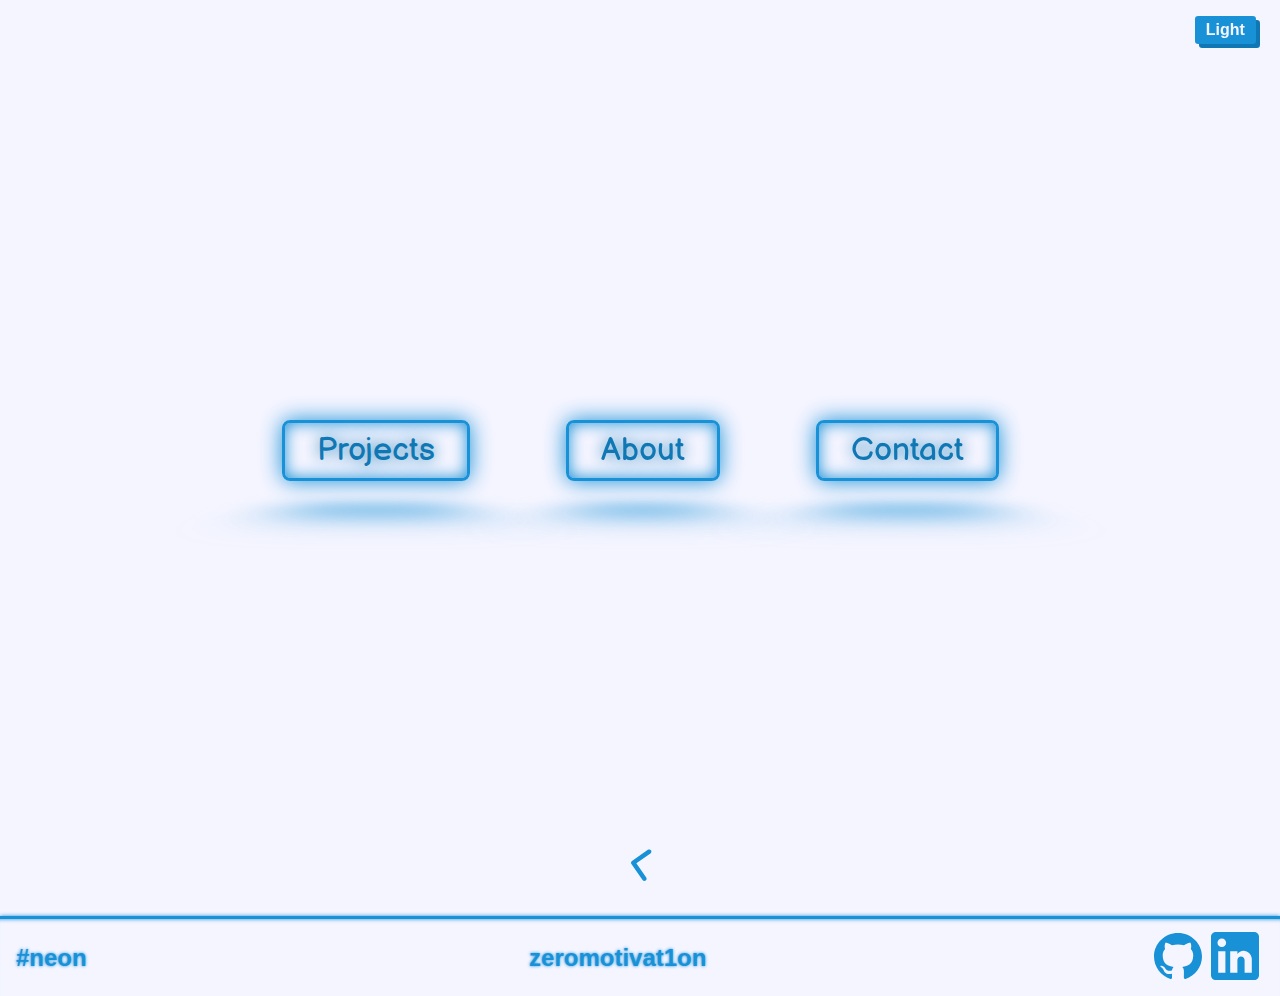
<file: index.html>
<!DOCTYPE html>
<html lang="en">
<head>
    <meta charset="UTF-8">
    <meta http-equiv="X-UA-Compatible" content="IE=edge">
    <meta name="viewport" content="width=device-width, initial-scale=1.0">
    <title>Main</title>
    <link rel="shortcut icon" type="image/x" href="images/favicon.ico">
    <link rel="stylesheet" href="styles/index.css">
    <link rel="stylesheet" href="styles/footer.css">
    <link rel="stylesheet" href="https://fonts.googleapis.com/css2?family=Balsamiq+Sans&display=swap">
    <!-- defer allows to include file after the whole page has been loaded -->
    <script defer src="scripts/index.js"></script>
    <!-- Link required js function to include html -->
    <script defer src="scripts/utils/includeHTML.js"></script>
</head>
<body>

    <div class="transition transition-1 is-active"></div>

    <div class="main">
        <div class="switch-theme-button"></div>
        <div class="buttons">
            <a href="projects.html" class="neon-btn neon-btn-1">Projects</a>
            <a href="about.html" class="neon-btn neon-btn-2">About</a>
            <a href="contact.html" class="neon-btn neon-btn-3">Contact</a>
        </div>
        <div class="arrow-down">
            <div class="arrow-down-box">
                <!-- <img class="arrow-img" src="images/arrow-down.svg"> -->
                <svg class="arrow-img" xmlns="http://www.w3.org/2000/svg" viewBox="0 0 451.847 451.847">
                    <g>
                        <path d="M225.923,354.706c-8.098,0-16.195-3.092-22.369-9.263L9.27,151.157c-12.359-12.359-12.359-32.397,0-44.751
                            c12.354-12.354,32.388-12.354,44.748,0l171.905,171.915l171.906-171.909c12.359-12.354,32.391-12.354,44.744,0
                            c12.365,12.354,12.365,32.392,0,44.751L248.292,345.449C242.115,351.621,234.018,354.706,225.923,354.706z"/>
                    </g>
                </svg>
            </div>
        </div>
    </div>
    <!-- Include part of html code using js function -->
    <include w3-include-html="layouts/footer.html"></include>
</body>
</html>
</file>
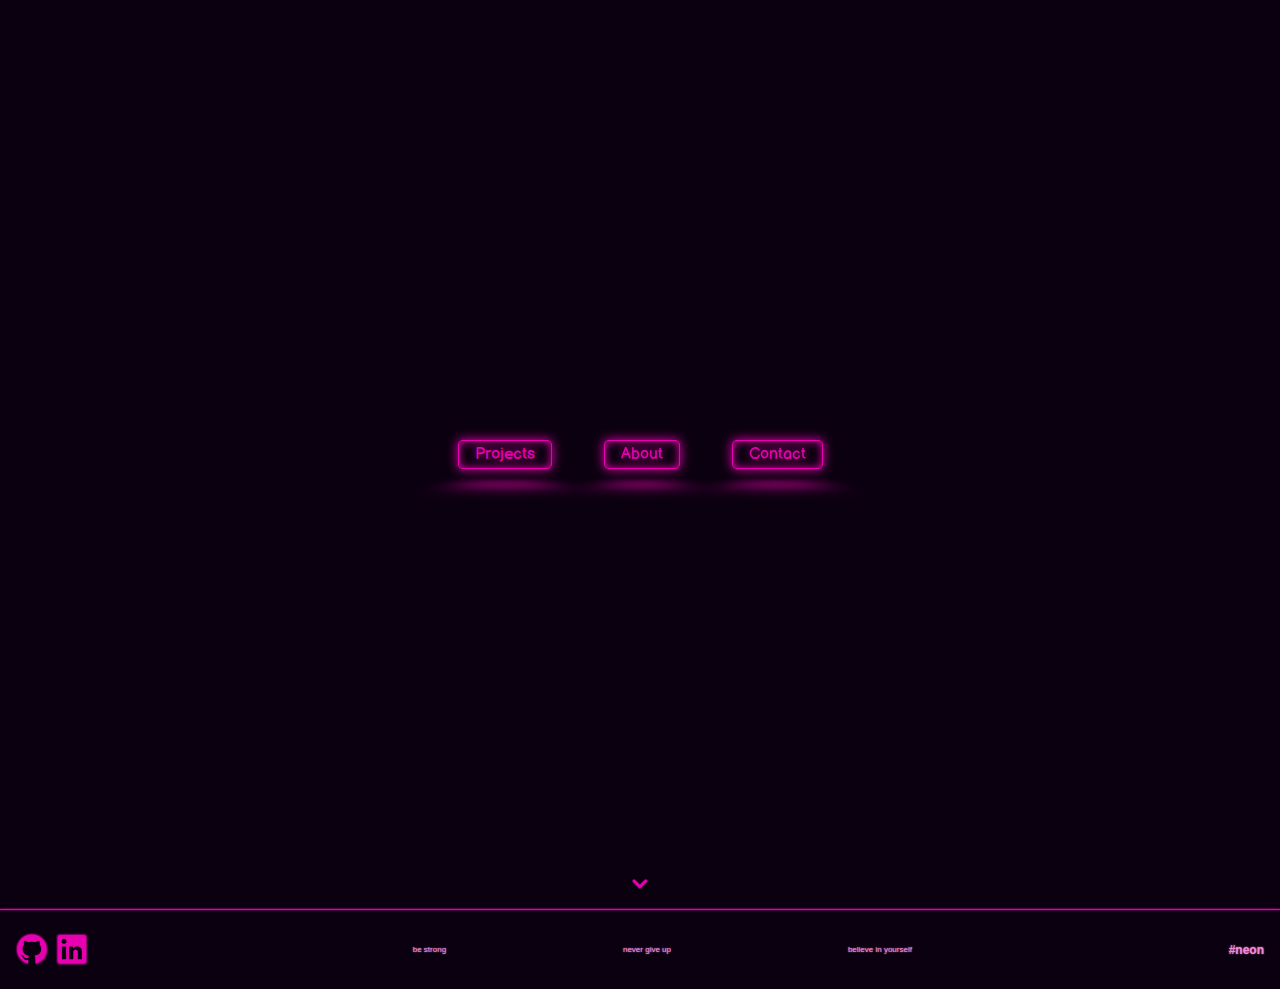
<file: main.html>
<!DOCTYPE html>
<html lang="en">
<head>
    <meta charset="UTF-8">
    <meta http-equiv="X-UA-Compatible" content="IE=edge">
    <meta name="viewport" content="width=device-width, initial-scale=1.0">
    <title>Neon</title>
    <link rel="stylesheet" href="styles/main.css">
    <link rel="stylesheet" href="https://fonts.googleapis.com/css2?family=Balsamiq+Sans&display=swap">
</head>
<body>
    <div class="main">
        <div class="buttons">
            <a href="" class="neon-btn">Projects</a>
            <a href="" class="neon-btn">About</a>
            <a href="" class="neon-btn">Contact</a>
        </div>
        <div class="arrow-down">
            <img class="arrow-img" src="images/arrow-down-icon.png">
        </div>
    </div>

    <footer class="footer">
        <div class="icons">
            <a href="https://github.com/zeromotivat1on">
                <img class="ref-img" src="images/github-icon.png">
            </a>
            <a href="https://www.linkedin.com/in/alexander-lyannoy-a3410820a/">
                <img class="ref-img" src="images/linkedin-icon.png">
            </a>
        </div>
        <div class="texts">
            <p>be strong</p>
            <p>never give up</p>
            <p>believe in yourself</p>
        </div>
        <h2 class="footer-my-name">#neon</h2>
    </footer>
</body>
<script src="scripts/main.js"></script>
</html>
</file>
<file: styles/index.css>
:root {
    --h-footer: 80px;

    --clr-transparent: rgba(255, 255, 255, 0);
}

.theme-light {
    --clr-bg: rgb(245, 245, 255);
    --clr-neon: rgb(25, 145, 215);
    --clr-neon-alt: rgb(15, 120, 180);
}
.theme-dark {
    --clr-bg: rgb(10, 0, 15);
    --clr-neon: rgb(230, 0, 175);
    --clr-neon-alt: rgb(240, 135, 215);
}

*,
*::before,
*::after {
    margin: 0;
    padding: 0;
    box-sizing: border-box;
}

html {
    scroll-behavior: smooth;
}

body {
    background-color: var(--clr-bg);
}

body::-webkit-scrollbar {
    width: 0;
}

a, a:visited, a:active {
    text-decoration: none;
}

.transition-1 {
    position: fixed;
    top: 0;
    left: 0;
    right: 0;
    bottom: 0;
    z-index: 100;
    background-color: var(--clr-bg);
    opacity: 0;
    pointer-events: none;
    transition: 0.5s ease-in-out;
}
.transition-1.is-active {
    opacity: 1;
    pointer-events: all;
}

.switch-theme-button {
    --box-shadow-pos: 0.25em;
    cursor: pointer;
    display: flex;
    position: fixed;
    top: 0;
    right: 0;
    margin: 1em 1.5em;
    font-family: sans-serif;
    padding: 0.3em 0.7em;
    border-radius: 0.2em;
    background-color: var(--clr-neon);
    color: var(--clr-bg);
    z-index: 100;
    box-shadow: var(--box-shadow-pos) var(--box-shadow-pos) 0 var(--clr-neon-alt);

    transition: box-shadow 0.2s ease-in-out,
                transform 0.2s ease-in-out;
}
.switch-theme-button:hover {
    box-shadow: none;
    transform: translate(var(--box-shadow-pos), var(--box-shadow-pos));
}

.main {
    display: flex;
    justify-content: center;
    align-items: center;
    flex-direction: column;
    min-height: 100vh;
}

.buttons {
    display: flex;
    justify-content: center;
    align-items: center;
    flex-direction: row;
    flex-wrap: wrap;
}
.buttons a {
    margin: 0 1.5em;
}

.arrow-down {
    position: absolute;
    display: flex;
    justify-content: space-around;
    align-items: center;
    bottom: 0;
    padding: 1rem;
    transition: transform 0.4s ease-in-out;
}
.arrow-down-box {
    cursor: pointer;
    transition: transform 0.4s ease-in-out;
}
.arrow-img {
    width: 36px;
    height: 32px;
    fill: var(--clr-neon);
    animation: slightMove 2s ease-in-out infinite,
                moveFromBottom 2s ease-in-out 1;
    transform: rotate(100deg);
}

@keyframes moveFromBottom {
    0% {
        transform: translateY(35px) rotate(180deg);
    }
    50% {
        transform: translateY(-10px) rotate(180deg);
    }
    100% {
        transform: translateY(2px) rotate(0deg);
    }
}

.arrow-down-text {
    color: var(--clr-neon);
    font-family: sans-serif;
    font-size: 0.5em;
    text-shadow: 0 0 0.2em var(--clr-neon);
}

.neon-btn {
    user-select: none;
    display: inline-block;
    position: relative;
    cursor: pointer;
    text-decoration: none;
    font-family: 'Balsamiq Sans';
    font-size: 2rem;
    color: var(--clr-neon-alt);
    /* currentColor - color of 'color' attribute*/
    border: var(--clr-neon) 0.1em solid;
    padding: 0.25em 1em;
    border-radius: 0.25em;

    text-shadow: 0 0 0.5em var(--clr-neon-alt);
    /* inset adds shadow inside of element */
    box-shadow: inset 0 0 0.5em 0 var(--clr-neon), 0 0 0.7em 0 var(--clr-neon);
}

.neon-btn-1 {
    animation: periodicBlinkOnce 9s linear 2s infinite;
}
.neon-btn-2 {
    animation: periodicBlinkTwice 7s linear 2s infinite,
                periodicBlinkOnce 4s linear 4s infinite;
}
.neon-btn-3 {
    animation: periodicBlinkTwice 6s linear 3s infinite;
}

@keyframes periodicBlinkOnce {
    0% {
        opacity: 0;
    }
    3% {
        opacity: 1;
    }
    100% {
        opacity: 1;
    }
}
@keyframes periodicBlinkTwice {
    0% {
        opacity: 0;
    }
    1% {
        opacity: 1;
    }
    2% {
        opacity: 0;
    }
    3% {
        opacity: 1;
    }
    100% {
        opacity: 1;
    }
}

.neon-btn::before {
    /* prevent hover */
    pointer-events: none;
    content: "";
    position: absolute;
    background: var(--clr-neon);
    top: 110%;
    left: 0;
    width: 100%;
    height: 100%;
  
    /* we should add perspectiove in order to 'see' the result of rotation */
    /* perspective shows how far we are from element */
    transform: perspective(2em) rotateX(40deg) scale(1, 0.3);
    filter: blur(1.1em);
    opacity: 0.7;
    transition: opacity 0.15s linear;
}

.neon-btn::after {
    content: "";
    position: absolute;
    top: 0;
    bottom: 0;
    left: 0;
    right: 0;
    box-shadow: 0 0 2em 0 var(--clr-neon);
    opacity: 0;
    background-color: var(--clr-neon);
    z-index: -1;
    transition: opacity 0.15s linear;
}
  
.neon-btn:hover {
    color: var(--clr-bg);
    text-shadow: none;
}

.neon-btn:hover::before {
    opacity: 1;
}
.neon-btn:hover::after {
    opacity: 1;
}

.arrow-left-box {
    position: fixed;
    top: 0;
    width: 100%;
    display: flex;
    align-items: center;
    justify-content: center;
    background: linear-gradient(to bottom,  var(--clr-bg) 50%, var(--clr-transparent));
    z-index: 10;
}

.arrow-left {
    display: flex;
    align-items: center;
    justify-content: center;
    cursor: pointer;
    padding: 1rem;
}
.arrow-left::before {
    content: "Go to";
    font-family: sans-serif;
    color: var(--clr-neon-alt);
    text-shadow: 0 0 0.35em var(--clr-neon-alt);
    opacity: 0;
    transition: opacity 0.15s linear;
    animation: slightMove 2s ease-in-out 1.2s infinite;
}
.arrow-left::after {
    content: "main";
    font-family: sans-serif;
    color: var(--clr-neon-alt);
    text-shadow: 0 0 0.35em var(--clr-neon-alt);
    opacity: 0;
    transition: opacity 0.15s linear;
    animation: slightMove 2s ease-in-out 0.8s infinite;
}
.arrow-img-back-to-main {
    width: 32px;
    height: 36px;
    fill: var(--clr-neon);
    animation: slightMove 2s ease-in-out 1s infinite,
                moveFromTopAlt 3s ease-in-out 1;
    margin: 0 1rem;
}
.arrow-left:hover::before,
.arrow-left:hover::after {
    opacity: 1;
}

@keyframes moveFromTop {
    0% {
        transform: translateY(-45px) rotate(180deg);
    }
    33% {
        transform: translateY(10px) rotate(180deg);
    }
    75% {
        transform: translateY(2px) rotate(0deg);
    }
}

@keyframes moveFromTopAlt {
    0% {
        transform: translateY(-45px) rotate(0deg);
    }
    33% {
        transform: translateY(10px) rotate(0deg);
    }
    75% {
        transform: translateY(2px) rotate(180deg);
    }
}

@keyframes slightMove {
    0% {
        transform: translateY(2px);
    }
    50% {
        transform: translateY(-2px);
    }
    100% {
        transform: translateY(2px);
    }
}
.curr-page-big-logo {
    user-select: none;
    display: flex;
    justify-content: center;
    transition: opacity 0.25s ease-in-out,
                transform 0.25s ease-in-out;
}

.big-letter {
    --def-padding: 1rem;
    font-family: 'Balsamiq Sans';
    color: var(--clr-neon-alt);
    font-size: clamp(1rem, 15vw, 5rem);
    text-shadow: 0.05em 0.05em 0.15em var(--clr-neon);
}

.arrow-down-fixed {
    position: fixed;
    display: flex;
    justify-content: space-around;
    align-items: center;
    bottom: 0;
    padding: 1rem;
    width: 100%;
    background: linear-gradient(to top,  var(--clr-bg) 50%, var(--clr-transparent));
    z-index: 10;
    transition: opacity 0.25s ease-in-out,
                transform 0.4s ease-in-out;
    padding-right: calc(1rem + 3.5px); /* dont even ask */
}
.arrow-down-box-fixed {
    transition: transform 0.4s ease-in-out;
}

/* Media */

@media (max-width: 820px) {
    .buttons {
        display: flex;
        flex-direction: column;
    }

    .buttons a {
        margin: 1.5em 0;
    }
}
</file>
<file: styles/footer.css>
.footer {
    display: flex;
    justify-content: space-between;
    align-items: center;
    height: var(--h-footer);
    border-top: 3px solid var(--clr-neon);
    box-shadow: inset 0 0.25em 0.25em -0.25em var(--clr-neon), 0 0 0.25em var(--clr-neon);
    position: absolute;
    width: 100%;
    color: var(--clr-neon);
    font-family: sans-serif;
    font-size: clamp(0.4rem, 3vw, 1rem);
    text-shadow: 0 0 0.2em var(--clr-neon);
    padding: 1rem;
    margin-top: 1em;
}

.icons {
    display: flex;
    justify-content: space-between;
}

.my-ref {
    position: relative;
    transition: opacity 0.15s linear;
}
.my-ref:hover {
    opacity: 0.8;
}

.ref-img {
    width: clamp(24px, 6vw, 48px);
    height: clamp(24px, 6vw, 48px);
    margin: 0 0.3em;
    fill: var(--clr-neon);
}

.footer-hashtag {
    display: flex;
    justify-content: center;
}
</file>
<file: styles/main.css>
:root {
    --clr-bg: rgb(10, 0, 15);
    --clr-neon: rgb(230, 0, 175);
    --clr-neon-light: rgb(240, 135, 215);

    --h-footer: 80px;
}

*,
*::before,
*::after {
    margin: 0;
    padding: 0;
    box-sizing: border-box;
}

body {
    min-height: 100vh;
    background-color: var(--clr-bg);
}

body::-webkit-scrollbar {
    width: 0;
}

a, a:visited {
    text-decoration: none;
}

.main {
    display: flex;
    justify-content: center;
    align-items: center;
    flex-direction: column;
    height: 101vh;
}
.buttons a {
    margin: 0 1.5em;
}


.arrow-down {
    position: absolute;
    display: flex;
    justify-content: space-around;
    align-items: center;
    width: 15%;
    bottom: 0.5em;

    transition: transform 0.4s ease-in-out;
}
.arrow-img {
    width: 16px;
    height: 16px;
    animation: arrow-down 2s infinite ease-in-out;
}

@keyframes arrow-down {
    0% {
        transform: translateY(2px);
    }
    50% {
        transform: translateY(-2px);
    }
    100% {
        transform: translateY(2px);
    }
}

.arrow-down-text {
    color: var(--clr-neon);
    font-family: sans-serif;
    font-size: 0.5em;
    text-shadow: 0 0 0.2em var(--clr-neon);
}

.neon-btn {
    display: inline-block;
    position: relative;
    cursor: pointer;
    text-decoration: none;
    font-family: 'Balsamiq Sans';
    font-size: 1rem;
    color: var(--clr-neon);
    /* currentColor - color of 'color' attribute*/
    border: var(--clr-neon) 0.1em solid;
    padding: 0.25em 1em;
    border-radius: 0.25em;

    text-shadow: 0 0 0.5em var(--clr-neon);
    /* inset adds shadow inside of element */
    box-shadow: inset 0 0 0.5em 0 var(--clr-neon), 0 0 0.7em 0 var(--clr-neon);
}

.neon-btn::before {
    /* prevent hover */
    pointer-events: none;
    content: "";
    position: absolute;
    background: var(--clr-neon);
    top: 110%;
    left: 0;
    width: 100%;
    height: 100%;
  
    /* we should add perspectiove in order to 'see' the result of rotation */
    /* perspective shows how far we are from element */
    transform: perspective(2em) rotateX(40deg) scale(1, 0.3);
    filter: blur(1.1em);
    opacity: 0.7;
    transition: opacity 0.15s linear;
}

.neon-btn::after {
    content: "";
    position: absolute;
    top: 0;
    bottom: 0;
    left: 0;
    right: 0;
    box-shadow: 0 0 2em 0 var(--clr-neon);
    opacity: 0;
    background-color: var(--clr-neon);
    z-index: -1;
    transition: opacity 0.15s linear;
}
  
.neon-btn:hover,
.neon-btn:focus {
    color: var(--clr-bg);
    text-shadow: none;
}

.neon-btn:hover::before,
.neon-btn:focus::before {
    opacity: 1;
}
.neon-btn:hover::after,
.neon-btn:focus::after {
    opacity: 1;
}

.footer {
    display: flex;
    justify-content: space-between;
    align-items: center;
    height: var(--h-footer);
    border-top: 1.5px solid var(--clr-neon);
    box-shadow: inset 0 0.25em 0.25em -0.25em var(--clr-neon), 0 0 0.25em var(--clr-neon);
    position: absolute;
    width: 100%;
    color: var(--clr-neon-light);
    font-family: sans-serif;
    font-size: 0.5em;
    text-shadow: 0 0 0.2em var(--clr-neon-light);
    padding: 1rem;
}

.icons {
    display: flex;
    justify-content: space-between;
}

.icons a {
    padding-right: 1em;
}

.ref-img {
    width: 32px;
    height: 32px;
}
.ref-img:hover {
    opacity: 0.8;
}

.texts {
    display: flex;
    width: 40%;
    justify-content: space-between;
}
</file>
